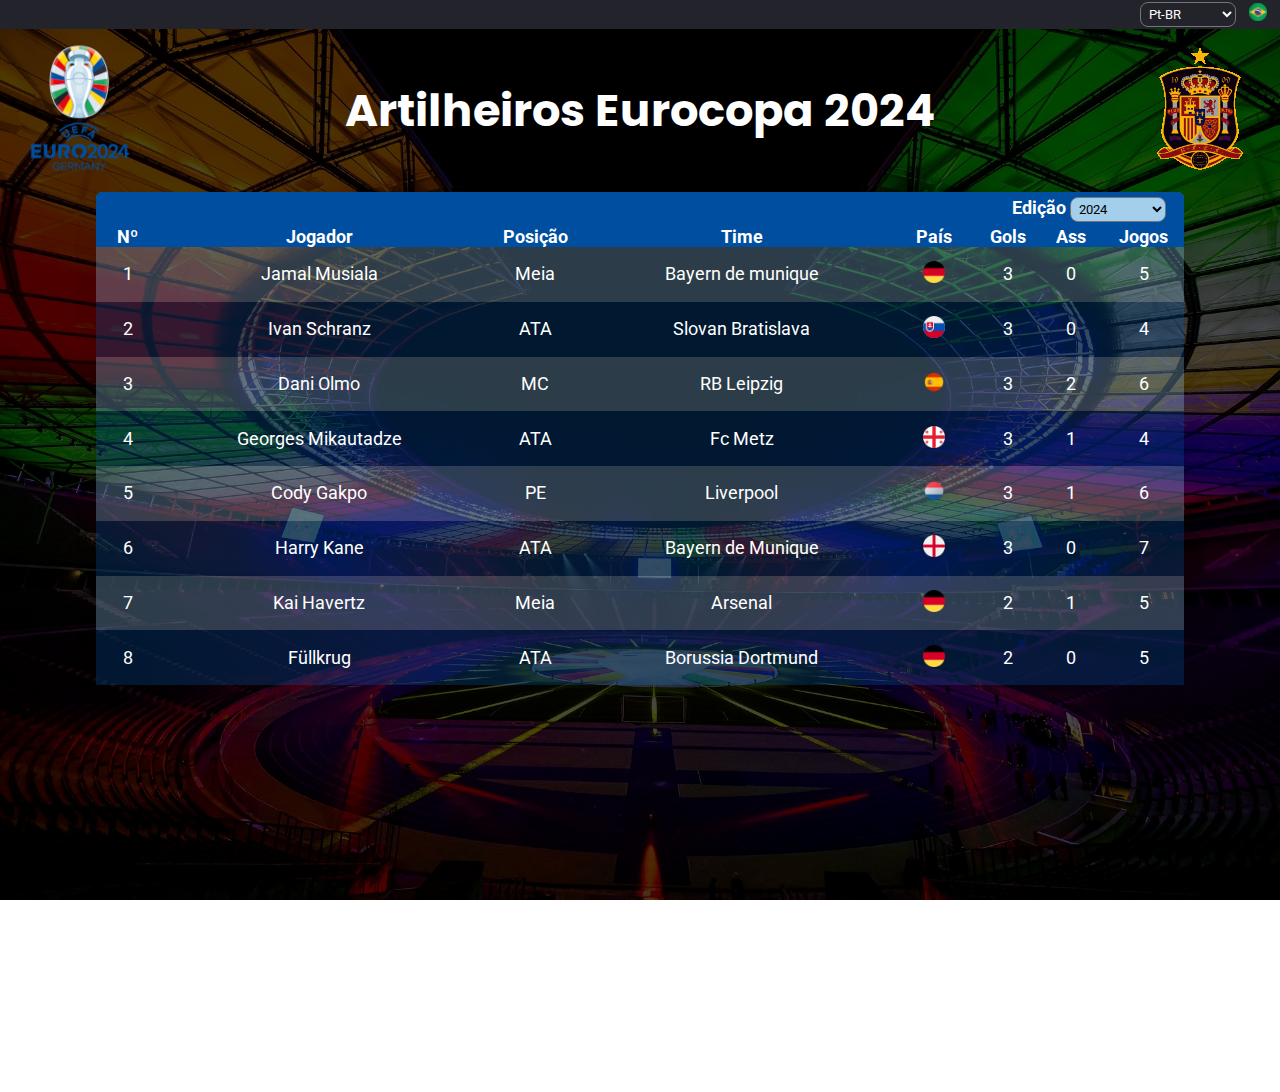
<file: index.html>
<!DOCTYPE html>
<html lang="pt">
<head>
    <link rel="preconnect" href="https://fonts.googleapis.com">
    <link rel="preconnect" href="https://fonts.gstatic.com" crossorigin>
    <link rel="icon" href="src/icones/iconeeurocopa2024.png"/>
    <meta charset="UTF-8">
    <meta name="viewport" content="width=device-width, initial-scale=1.0">
    <title>Estatisticas eurocopa</title>
    <link href="https://fonts.googleapis.com/css2?family=Poppins:ital,wght@0,100;0,200;0,300;0,400;0,500;0,600;0,700;0,800;0,900;1,100;1,200;1,300;1,400;1,500;1,600;1,700;1,800;1,900&family=Roboto:ital,wght@0,100;0,300;0,400;0,500;0,700;0,900;1,100;1,300;1,400;1,500;1,700;1,900&display=swap" rel="stylesheet">
    <link href="https://fonts.googleapis.com/css2?family=Roboto:ital,wght@0,100;0,300;0,400;0,500;0,700;0,900;1,100;1,300;1,400;1,500;1,700;1,900&display=swap" rel="stylesheet">
    <link rel="stylesheet" href="style.css" type="text/css">
</head>
<body>
    
    <header>
        <div class="idiomas">
            <label for="language-select" class="label-idioma"></label>
            <select name="language-select" id="language-select" class="language-select">
                <option value="Pt-BR" data-img="src/icones/brasilflag.png">Pt-BR</option>
                <option value="En-UK" data-img="">En-UK</option> 
            </select>
            <div>
                <img src="src/icones/brasilflag.png" alt="" class="flag">
            </div>
        </div>

        <div class="header-box">
            <div class="logo-euro">
                <img id="logo-euro" src="src/img/logoeurocopa2024.png" alt="logo da eurocopa">
            </div>
            <h1>Artilheiros Eurocopa 2024</h1>
            <a>
                <img id="logo-campeao" class="open-modal" data-modal="modal-champion" src="src/img/logocampeaeuro2024.png" alt="logo da seleção campeã">
            </a>
        </div>
    </header>

    <main>
        <dialog id="modal-champion" class="modal-team-champion">
            <div class="divGames">
                
            </div>
        </dialog>
        <table id="topscoresTable">

            <thead>
                <tr>
                    <th class="cabecalho-table" colspan="8"><label for="edicao" class="label-edicao">Edição</label>
                        <select name="edicao" id="edicao" class="edition yearSelected">
                            <option value="2024">2024</option>
                            <option value="2020">2020</option>
                            <option value="2016">2016</option>
                        </select></th>
                </tr>
                <tr class="title-header">
                    <th>Nº</th>
                    <th>Jogador</th>
                    <th>Posição</th>
                    <th>Time</th>
                    <th>País</th>
                    <th>Gols</th>
                    <th>Ass</th>
                    <th>Jogos</th>
                </tr>
            </thead>
            <tbody id="data-table">
            </tbody>
        </table>
    </main>

  <script type="module" src="index.js"></script>
  <script type="module" src="modal.js"></script>
  <script type="module" src="updatePage.js"></script>
  <script type="module" src="language.js"></script>
</body>
</html>
</file>
<file: style.css>
*{
    margin: 0;
    padding: 0;
    box-sizing: border-box;
    font-size: 62,5%;
    color: white;
    font-family: 'Roboto', sans-serif;
}

:root{
    --primary-color: #004ea0;
    --secondary-color: #a3ceec;
    --ff-title: 'Poppins', sans-serif;
}

body, html{
    width: 100%;
    height: 100vh;
}

body{
    position: relative;
    overflow: hidden;
    background-image: url(src/backgronds/bg2024eurocopa2000.jpg);
    background-size: cover;
    background-repeat: no-repeat;
    background-position: center center;
}

body::before, body::after{
    content: '';
    position: absolute;
    top: 0;
    left: 0;
    width: 100%;
    height: 100%;
}

body::before{
    z-index: -2;
}

body::after{
    background-color: rgba(0, 0, 0, 0.7);
    z-index: -1;
}

.idiomas{
    display: flex;
    justify-content: end;
    align-items: center;
    height: 1.8rem;
    width: 100%;
    background-color: #22232b;
}

select.language-select{
    background-color: #22232b;
    color: white;
}

select.edition > option{
    color: black;
}

select{
    margin-right: 0.8rem;
    padding: 0.2rem;
    border-radius: 8px;
    background-color: var(--secondary-color);
    color: black;
    outline: none;
    width: 6rem;
}

.flag{
    width: 18px;
    height: 18px;
    margin-right: 0.8rem;
}

.header-box{
    display: flex;
    justify-content: space-between;
    align-items: center;
    padding: 0.6rem;
    height: 10.2rem;
}

h1{
    font-size: 2.8rem;
    text-align: center;
    font-family: var(--ff-title);
}

.open-modal:hover{
    cursor: pointer;
    transform: 
    scale(1.1);
}

.modal-header{
    display:flex;
    justify-content: flex-end;
    width: 100%;
}

.close{
    margin: 10px 10px 0 0;
    height: 25px;
    width: 25px;
    cursor: pointer;
}

.close:hover{
    transform: 
    scale(1.3);
}

main{
    display: flex;
    flex-direction: column;
    align-items: center;
    width: 100%;
    height: 100%;
    font-size: 1.1rem;
}

th.cabecalho-table, thead{
    background-color: var(--primary-color);
}

table{
    width: 85%;
    border-collapse: collapse;
    padding: 1.2rem;
    box-shadow: 0 1rem 2rem -1rem rgba(0, 0, 0, 0.3);
}

th.cabecalho-table{
    text-align: end;
    padding: 0.3rem;
    border-top-left-radius: .4rem;
    border-top-right-radius: .4rem;
}

table tr:nth-child(even){
    background: rgba(0, 78, 160, 0.3);;
}

table tr:nth-child(odd){
    background: rgba(146, 202, 243, 0.3);
}

table td{
    padding: 0.9rem;
    text-align: center;
}

td img.country-icone{
    width: 22px;
    height: 22px;
}

table tbody tr td{
    transition: 0.3s ease;
}

table tbody tr:hover td{
    background: rgba(0, 78, 160, 0.6);
    transform: scale(1.1);
    box-shadow: 0 5px 10px rgba(72, 71, 71, 0.2);
}

tbody tr:hover img.country-icone{
    height: 28px;
    width: 28px;
}

.modal-team-champion{
    background-color: white;
    width: 90%;
    margin: 50px auto;
    height: 40rem;
}

dialog{ 
    position: relative;
    overflow: hidden;
    background-image: url(src/img/teameuro2024champions1800.jpg);
    background-size: cover;
    background-repeat: no-repeat;
    background-position: center center;
}

dialog::before, dialog::after{
    content: '';
    position: absolute;
    top: 0;
    left: 0;
    width: 100%;
    height: 100%;
}

dialog::before{
    z-index: -2;
}

dialog::after{
    background-color: rgba(0, 0, 0, 0.7);
    z-index: -1;
}

.divGames{
    width: 90%;
    height: 35rem;
    margin: auto;
    display: flex;
    flex-wrap: wrap;
    justify-content: center;
    align-items: center;
    gap: 1rem;
}

.divGames > div {
    flex-basis: 260px;
}

.divGames > div:nth-child(n + 5) {
    flex-wrap: nowrap !important;
}

H3{
    color: black;
}

h3, h4, h5{
    text-align: center;
}

h4{
    font-size: 16px;
}

.divGames > div{
    margin-top: 1rem;
    padding: 1.2rem;
    height: 210px;
    background: rgba(146, 202, 243, 0.3);
    border-radius: 5px;
    text-align: center;
}

.match{
    display: flex;
    justify-content: center;
    align-items: center;
    background: #ffffff80;
    border-radius: 12px;
    color: black;
    padding-block: 5px;
    margin-block: 0.8rem;
}

.goals{
    width: 28px;
    height: 28px;
    display: block;
    border-radius: 50%;
    line-height: 28px;
    background-color: #ffffff;
    color: black;
    margin: 0 0.4rem;
}

.penalty{
 margin-top: -0.5rem;
 font-size: 1rem;
}

.flag-modal{
    width: 28px;
    height: 28px;
}

h5{
    margin-top: 1.2rem;
}

@media (max-width: 1024px) {
  .modal-team-champion {
    width: 95%;
    height: auto;
    margin: 30px auto;
  }
  
  .divGames {
    height: auto;
    gap: 0.8rem;
  }
  
  .divGames > div {
    flex-basis: 45%;
    height: auto;
    padding: 1rem;
  }

  h4 {
    font-size: 15px;
  }
  
  .flag-modal, .goals {
    width: 24px;
    height: 24px;
    line-height: 24px;
  }
}

@media (max-width: 768px) {
  .modal-team-champion {
    width: 98%;
    margin: 20px auto;
    height: auto;
  }
  
  .divGames {
    flex-direction: column;
    height: auto;
    gap: 0.5rem;
  }
  
  .divGames > div {
    flex-basis: 100%;
    height: auto;
    padding: 0.8rem;
  }

  h3, h4, h5 {
    font-size: 14px;
  }

  .flag-modal, .goals {
    width: 20px;
    height: 20px;
    line-height: 20px;
  }

  .close {
    height: 25px;
    width: 25px;
  }
}
</file>
